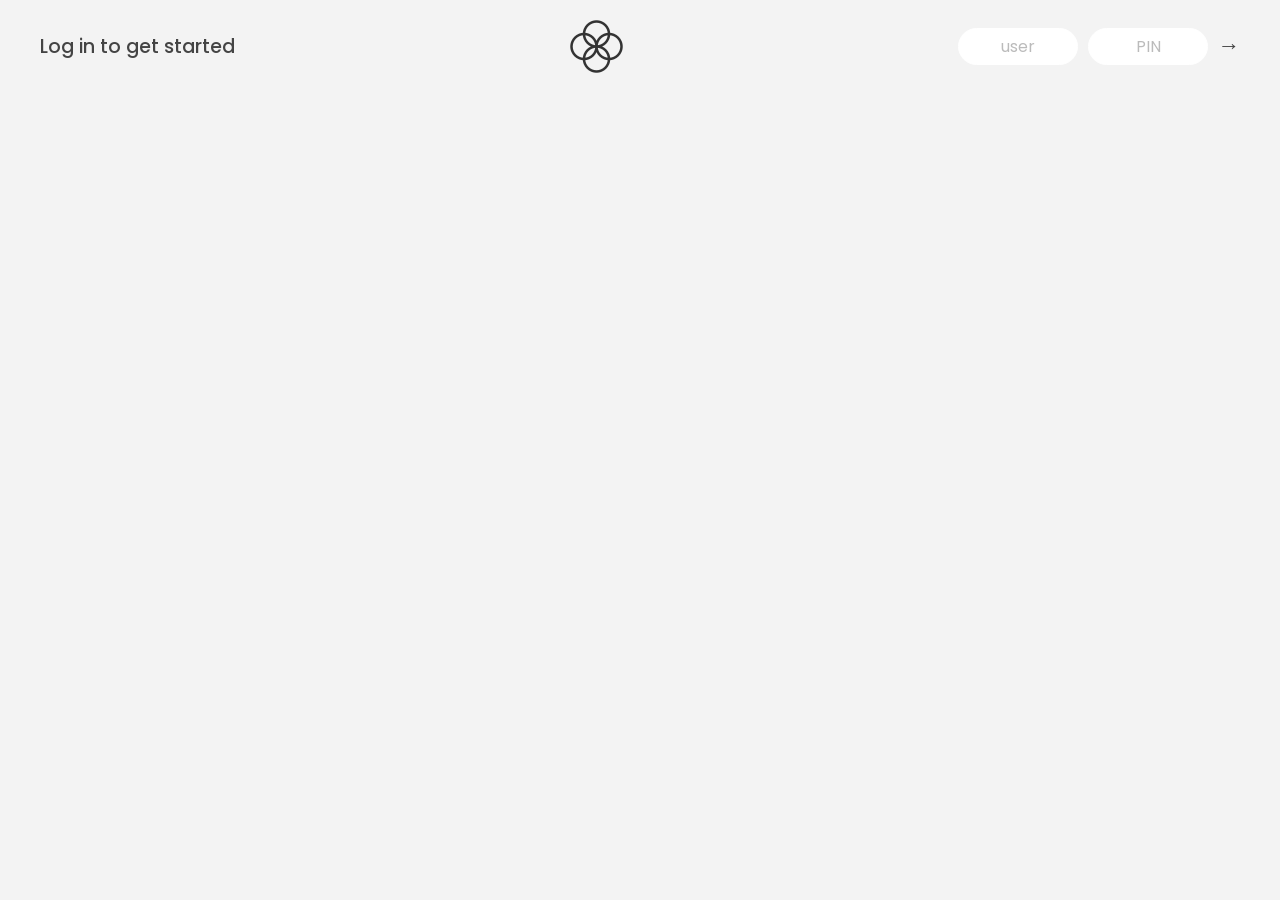
<file: index.html>
<!DOCTYPE html>
<html lang="en">
  <head>
    <meta charset="UTF-8" />
    <meta name="viewport" content="width=device-width, initial-scale=1.0" />
    <meta http-equiv="X-UA-Compatible" content="ie=edge" />
    <link rel="shortcut icon" type="image/png" href="/icon.png" />

    <link
      href="https://fonts.googleapis.com/css?family=Poppins:400,500,600&display=swap"
      rel="stylesheet"
    />

    <link rel="stylesheet" href="style.css" />
    <title>Flux Bank</title>
  </head>
  <body>
    <!-- TOP NAVIGATION -->
    <nav>
      <p class="welcome">Log in to get started</p>
      <img src="logo.png" alt="Logo" class="logo" />
      <form class="login">
        <input
          type="text"
          placeholder="user"
          class="login__input login__input--user"
        />

        <input
          type="password"
          placeholder="PIN"
          maxlength="4"
          class="login__input login__input--pin"
        />
        <button class="login__btn">&rarr;</button>
      </form>
    </nav>

    <main class="app">
      <!-- BALANCE -->
      <div class="balance">
        <div>
          <p class="balance__label">Current balance</p>
          <p class="balance__date">
            As of <span class="date">05/03/2037</span>
          </p>
        </div>
        <p class="balance__value">0000€</p>
      </div>

      <!-- Transactions -->
      <div class="transactions">
        <div class="transactions__row">
          <div class="transactions__type transactions__type--deposit">
            2 deposit
          </div>
          <div class="transactions__date">3 days ago</div>
          <div class="transactions__value">4 000€</div>
        </div>
        <div class="transactions__row">
          <div class="transactions__type transactions__type--withdrawal">
            1 withdrawal
          </div>
          <div class="transactions__date">24/01/2037</div>
          <div class="transactions__value">-378€</div>
        </div>
      </div>

      <!-- SUMMARY -->
      <div class="summary">
        <p class="summary__label">In</p>
        <p class="summary__value summary__value--in">0000€</p>
        <p class="summary__label">Out</p>
        <p class="summary__value summary__value--out">0000€</p>
        <p class="summary__label">Interest</p>
        <p class="summary__value summary__value--interest">0000€</p>
        <button class="btn--sort">&downarrow; SORT</button>
      </div>

      <!-- OPERATION: TRANSFERS -->
      <div class="operation operation--transfer">
        <h2>Transfer money</h2>
        <form class="form form--transfer">
          <input type="text" class="form__input form__input--to" />
          <input type="number" class="form__input form__input--amount" />
          <button class="form__btn form__btn--transfer">&rarr;</button>
          <label class="form__label">Transfer to</label>
          <label class="form__label">Amount</label>
        </form>
      </div>

      <!-- OPERATION: LOAN -->
      <div class="operation operation--loan">
        <h2>Request loan</h2>
        <form class="form form--loan">
          <input type="number" class="form__input form__input--loan-amount" />
          <button class="form__btn form__btn--loan">&rarr;</button>
          <label class="form__label form__label--loan">Amount</label>
        </form>
      </div>

      <!-- OPERATION: CLOSE -->
      <div class="operation operation--close">
        <h2>Close account</h2>
        <form class="form form--close">
          <input type="text" class="form__input form__input--user" />
          <input
            type="password"
            maxlength="6"
            class="form__input form__input--pin"
          />
          <button class="form__btn form__btn--close">&rarr;</button>
          <label class="form__label">Confirm user</label>
          <label class="form__label">Confirm PIN</label>
        </form>
      </div>

      <!-- LOGOUT TIMER -->
      <p class="logout-timer">
        You will be logged out in <span class="timer">05:00</span>
      </p>
    </main>

    <script src="script.js"></script>
  </body>
</html>
</file>
<file: style.css>
* {
  margin: 0;
  padding: 0;
  box-sizing: inherit;
}

html {
  font-size: 62.5%;
  box-sizing: border-box;
}

body {
  font-family: 'Poppins', sans-serif;
  color: #444;
  background-color: #f3f3f3;
  height: 100vh;
  padding: 2rem;
}

nav {
  display: flex;
  justify-content: space-between;
  align-items: center;
  padding: 0 2rem;
  /* opacity: 100;
  transition: all 1s; */
}

.welcome {
  font-size: 1.9rem;
  font-weight: 500;
}

.logo {
  height: 5.25rem;
}

.login {
  display: flex;
}

.login__input {
  border: none;
  padding: 0.5rem 2rem;
  font-size: 1.6rem;
  font-family: inherit;
  text-align: center;
  width: 12rem;
  border-radius: 10rem;
  margin-right: 1rem;
  color: inherit;
  border: 1px solid #fff;
  transition: all 0.3s;
}

.login__input:focus {
  outline: none;
  border: 1px solid #ccc;
}

.login__input::placeholder {
  color: #bbb;
}

.login__btn {
  border: none;
  background: none;
  font-size: 2.2rem;
  color: inherit;
  cursor: pointer;
  transition: all 0.3s;
}

.login__btn:hover,
.login__btn:focus,
.btn--sort:hover,
.btn--sort:focus {
  outline: none;
  color: #777;
}

/* MAIN */
.app {
  position: relative;
  max-width: 100rem;
  margin: 4rem auto;
  display: grid;
  grid-template-columns: 4fr 3fr;
  grid-template-rows: auto repeat(3, 15rem) auto;
  gap: 2rem;

  /* NOTE This creates the fade in/out anumation */
  opacity: 0;
  transition: all 1s;
}

.balance {
  grid-column: 1 / span 2;
  display: flex;
  align-items: flex-end;
  justify-content: space-between;
  margin-bottom: 2rem;
}

.balance__label {
  font-size: 2.2rem;
  font-weight: 500;
  margin-bottom: -0.2rem;
}

.balance__date {
  font-size: 1.4rem;
  color: #888;
}

.balance__value {
  font-size: 4.5rem;
  font-weight: 400;
}

/* transactions */
.transactions {
  grid-row: 2 / span 3;
  background-color: #fff;
  border-radius: 1rem;
  overflow: scroll;
}

.transactions__row {
  padding: 2.25rem 4rem;
  display: flex;
  align-items: center;
  border-bottom: 1px solid #eee;
}

.transactions__type {
  font-size: 1.1rem;
  text-transform: uppercase;
  font-weight: 500;
  color: #fff;
  padding: 0.1rem 1rem;
  border-radius: 10rem;
  margin-right: 2rem;
}

.transactions__date {
  font-size: 1.1rem;
  text-transform: uppercase;
  font-weight: 500;
  color: #666;
}

.transactions__type--deposit {
  background-image: linear-gradient(to top left, #39b385, #9be15d);
}

.transactions__type--withdrawal {
  background-image: linear-gradient(to top left, #e52a5a, #ff585f);
}

.transactions__value {
  font-size: 1.7rem;
  margin-left: auto;
}

/* SUMMARY */
.summary {
  grid-row: 5 / 6;
  display: flex;
  align-items: baseline;
  padding: 0 0.3rem;
  margin-top: 1rem;
}

.summary__label {
  font-size: 1.2rem;
  font-weight: 500;
  text-transform: uppercase;
  margin-right: 0.8rem;
}

.summary__value {
  font-size: 2.2rem;
  margin-right: 2.5rem;
}

.summary__value--in,
.summary__value--interest {
  color: #66c873;
}

.summary__value--out {
  color: #f5465d;
}

.btn--sort {
  margin-left: auto;
  border: none;
  background: none;
  font-size: 1.3rem;
  font-weight: 500;
  cursor: pointer;
}

/* OPERATIONS */
.operation {
  border-radius: 1rem;
  padding: 3rem 4rem;
  color: #333;
}

.operation--transfer {
  background-image: linear-gradient(to top left, #ffb003, #ffcb03);
}

.operation--loan {
  background-image: linear-gradient(to top left, #39b385, #9be15d);
}

.operation--close {
  background-image: linear-gradient(to top left, #e52a5a, #ff585f);
}

h2 {
  margin-bottom: 1.5rem;
  font-size: 1.7rem;
  font-weight: 600;
  color: #333;
}

.form {
  display: grid;
  grid-template-columns: 2.5fr 2.5fr 1fr;
  grid-template-rows: auto auto;
  gap: 0.4rem 1rem;
}

/* Exceptions for interst */
.form.form--loan {
  grid-template-columns: 2.5fr 1fr 2.5fr;
}
.form__label--loan {
  grid-row: 2;
}
/* End exceptions */

.form__input {
  width: 100%;
  border: none;
  background-color: rgba(255, 255, 255, 0.4);
  font-family: inherit;
  font-size: 1.5rem;
  text-align: center;
  color: #333;
  padding: 0.3rem 1rem;
  border-radius: 0.7rem;
  transition: all 0.3s;
}

.form__input:focus {
  outline: none;
  background-color: rgba(255, 255, 255, 0.6);
}

.form__label {
  font-size: 1.3rem;
  text-align: center;
}

.form__btn {
  border: none;
  border-radius: 0.7rem;
  font-size: 1.8rem;
  background-color: #fff;
  cursor: pointer;
  transition: all 0.3s;
}

.form__btn:focus {
  outline: none;
  background-color: rgba(255, 255, 255, 0.8);
}

.logout-timer {
  padding: 0 0.3rem;
  margin-top: 1.9rem;
  text-align: right;
  font-size: 1.25rem;
}

.timer {
  font-weight: 600;
}
</file>
